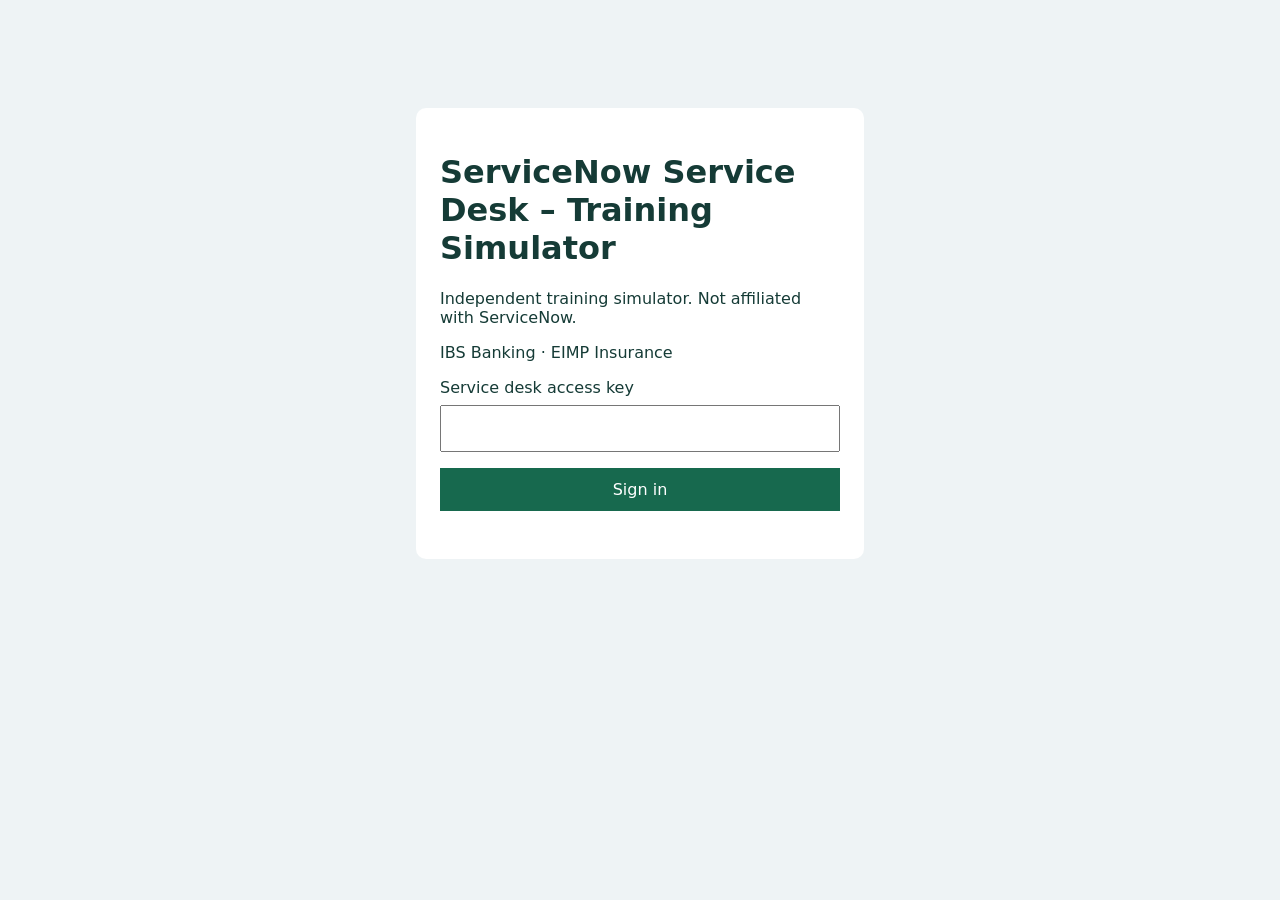
<file: src/main/resources/static/login.html>
<!doctype html><html lang="en"><meta charset="utf-8"><meta name="viewport" content="width=device-width,initial-scale=1"><title>ServiceNow Service Desk Login</title><style>body{font:16px system-ui;background:#eef3f5;color:#153b36}main{max-width:400px;margin:12vh auto;background:white;padding:24px;border-radius:10px}input,button{box-sizing:border-box;width:100%;padding:12px;margin:8px 0;font:inherit}button{background:#17694e;color:white;border:0}</style><main><h1>ServiceNow Service Desk – Training Simulator</h1><p>Independent training simulator. Not affiliated with ServiceNow.</p><p>IBS Banking · EIMP Insurance</p><form><label>Service desk access key<input type="password" id="key" required autocomplete="off"></label><button>Sign in</button></form><p id="msg" role="status"></p></main><script>document.querySelector('form').onsubmit=async e=>{e.preventDefault();const k=document.getElementById('key');try{const r=await fetch('/api/support/login',{method:'POST',headers:{'X-Support-Key':k.value}});k.value='';if(!r.ok)throw Error('Invalid key or access not configured');location.href='/work.html'}catch(e){document.getElementById('msg').textContent=e.message}}</script></html>
</file>
